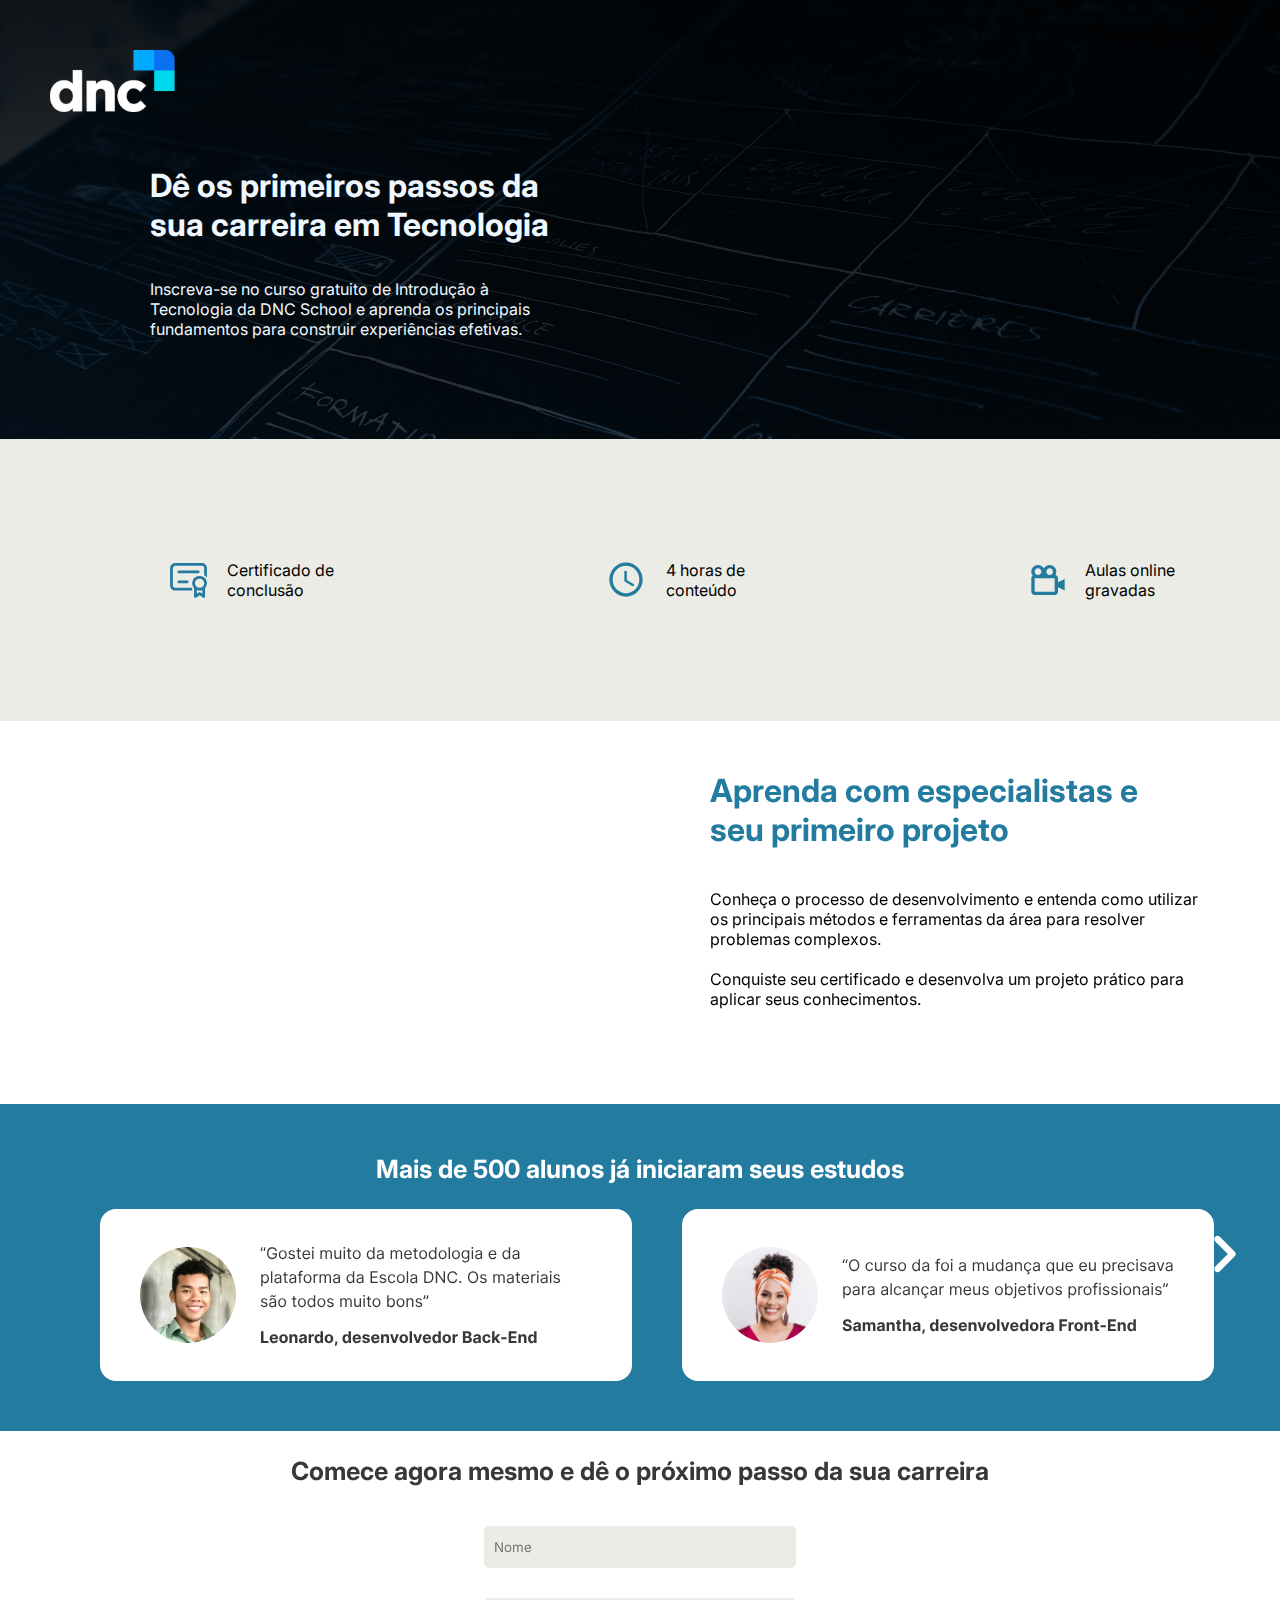
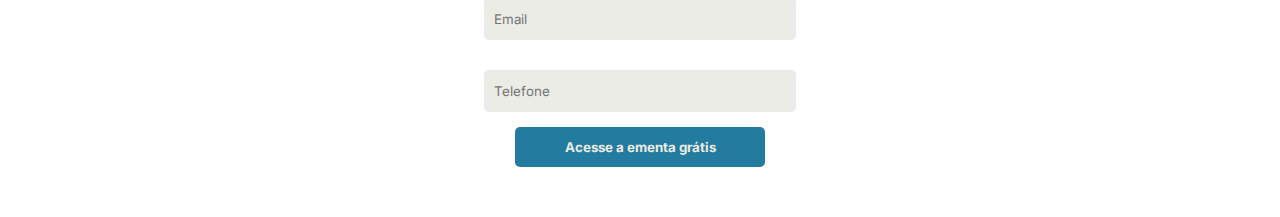
<file: index.html>
<!DOCTYPE html>
<html lang="pt-br">
<head>
    <meta charset="UTF-8">
    <meta name="viewport" content="width=device-width, initial-scale=1.0">
    <link rel="preconnect" href="https://fonts.googleapis.com">
    <link rel="preconnect" href="https://fonts.gstatic.com" crossorigin>
    <link href="https://fonts.googleapis.com/css2?family=Inter:wght@100..900&display=swap" rel="stylesheet">
    <link rel="stylesheet" href="style.css">
    <title>Escola DNC</title>
</head>
<body>
    <!-- MENU PRINCIPAL -->
    <div id="menu-superior">
        <a href="https://www.escoladnc.com.br/"> <img src="./imagens/logo.svg" id="logo" alt=""> </a>
        
        <h1 id="titulo-principal">Dê os primeiros passos da <br> 
        sua carreira em Tecnologia </h1>
        <p id="sobre-titulo">Inscreva-se no curso gratuito de Introdução à<br>
         Tecnologia da DNC School e aprenda os principais <br>
        fundamentos para construir experiências efetivas.</p>
    </div >

    <!-- MENU INFORMACIONAL-->
    <div id="menu-informacional">
        <p class="textoinformativo"> <img src="icones/certificado.svg" class="icones" alt=""> Certificado de conclusão</p>    
        <p class="textoinformativo"> <img src="icones/relogio.svg" class="icones" alt=""> 4 horas de conteúdo</p>
        <p class="textoinformativo"> <img src="icones/camera.svg" class="icones" alt="">Aulas online gravadas</p>
    </div>

    <!-- SEÇÃO VIDEO -->
    <div id="secaovideo">
        <iframe id="video" width="502" height="283" src="https://www.youtube.com/embed/ITxGkd9h4n4" title="DNC - A escola inovadora que forma profissionais de alta perfomance" frameborder="0" allow="accelerometer; autoplay; clipboard-write; encrypted-media; gyroscope; picture-in-picture; web-share" referrerpolicy="strict-origin-when-cross-origin" allowfullscreen></iframe>
        <div>
            <h1 id="titulovideo">
                Aprenda com especialistas e <br>
                seu primeiro projeto
            </h1> <br> <br>
            <p id="textovideo">
                Conheça o processo de desenvolvimento e entenda como utilizar <br>
                os principais métodos e ferramentas da área para resolver <br>
                problemas complexos. <br> <br>
    
                Conquiste seu certificado e desenvolva um projeto prático para <br>
                aplicar seus conhecimentos.
            </p>
        </div>
    </div>

        <!-- CARROSEL-->
    <div id="carrosel">
    <h1 id="titulo-carrosel">Mais de 500 alunos já iniciaram seus estudos</h1>
    
    <!--DIV CARDS-->
    <div id="div-cards">
        <img id="seta-esquerda" onclick="RolarParaEsquerda()" class="seta" src="icones/seta-esquerda.svg" alt="">
        <img id="leonardo" class="card" src="./cards/leonardo.svg" alt="">
        <img id="samantha" class="card" src="cards/samantha.svg" alt="">
        <img id="bruna" class="card" src="./cards/bruna.svg" alt="">
        <img id="seta-direita" onclick="RolarParaDireita()"  class="seta" src="icones/seta-direita.svg" alt="">
    </div>
    
    </div>

    <!--FORMULARIO-->
    <div id="formulario">
    <h1 id="titulo-formulario"> Comece agora mesmo e dê o próximo passo da sua carreira</h1>
        <form action="https://api.sheetmonkey.io/form/8PVaiJTys9CsHUKMcS6Dqc" method="post">
            <input type="text" placeholder="Nome" name="Name" required> <br>
            <input type="email" placeholder="Email" name="Email" required> <br>
            <input type="number" placeholder="Telefone" name="Phone" > <br>
            <input type="hidden" name="Created" value="x-sheetmonkey-current-date-time" />
            <button type="submit">Acesse a ementa grátis</button>

            <script src="index.js"></script>
        </form>
    </div>


</body>
</html>
</file>
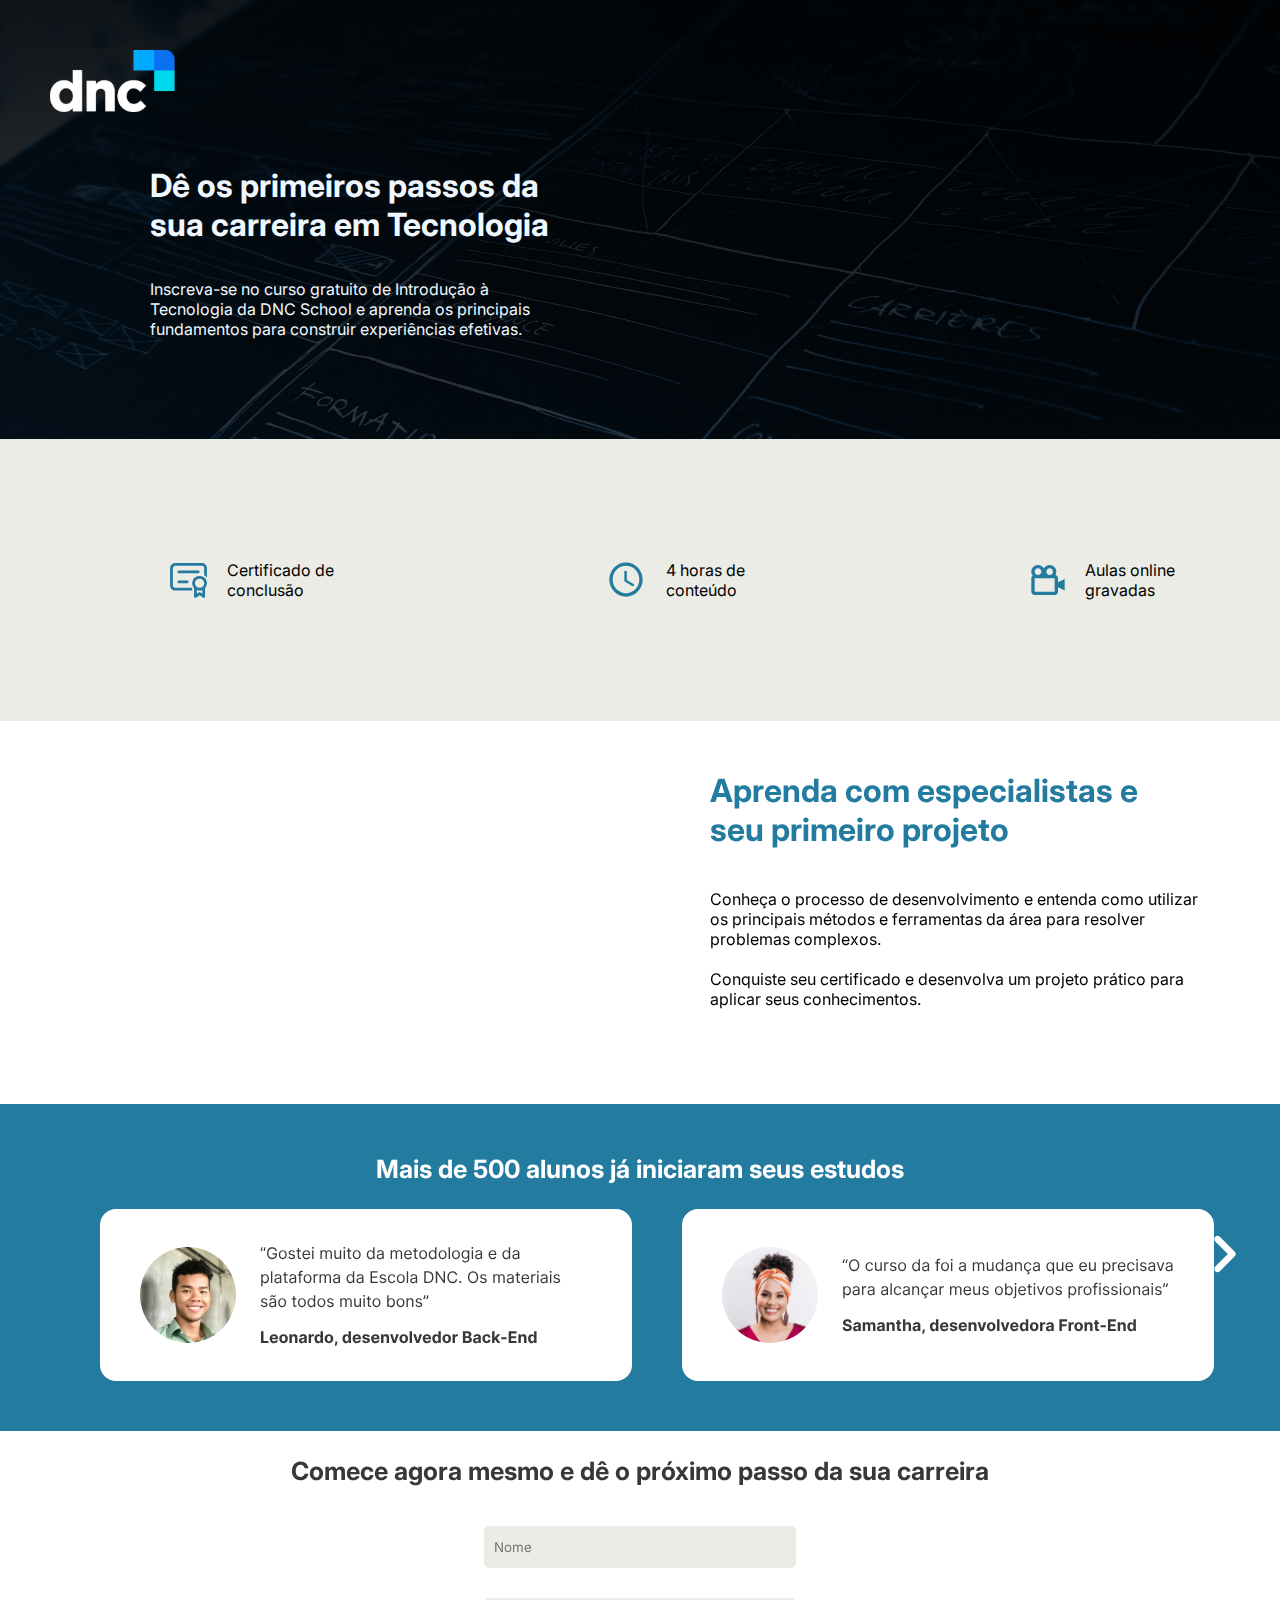
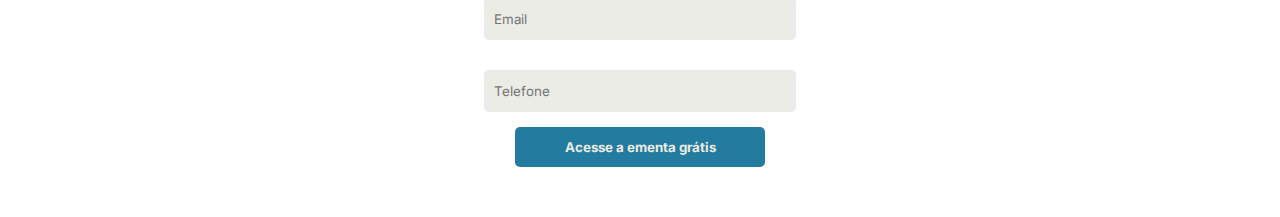
<file: Projeto-LandinPage/index.html>
<!DOCTYPE html>
<html lang="pt-br">
<head>
    <meta charset="UTF-8">
    <meta name="viewport" content="width=device-width, initial-scale=1.0">
    <link rel="preconnect" href="https://fonts.googleapis.com">
    <link rel="preconnect" href="https://fonts.gstatic.com" crossorigin>
    <link href="https://fonts.googleapis.com/css2?family=Inter:wght@100..900&display=swap" rel="stylesheet">
    <link rel="stylesheet" href="style.css">
    <title>Escola DNC</title>
</head>
<body>
    <!-- MENU PRINCIPAL -->
    <div id="menu-superior">
        <a href="https://www.escoladnc.com.br/"> <img src="./imagens/logo.svg" id="logo" alt=""> </a>
        <script src="index.js"></script>
        <h1 id="titulo-principal">Dê os primeiros passos da <br> 
        sua carreira em Tecnologia </h1>
        <p id="sobre-titulo">Inscreva-se no curso gratuito de Introdução à<br>
         Tecnologia da DNC School e aprenda os principais <br>
        fundamentos para construir experiências efetivas.</p>
    </div >

    <!-- MENU INFORMACIONAL-->
    <div id="menu-informacional">
        <p class="textoinformativo"> <img src="icones/certificado.svg" class="icones" alt=""> Certificado de conclusão</p>    
        <p class="textoinformativo"> <img src="icones/relogio.svg" class="icones" alt=""> 4 horas de conteúdo</p>
        <p class="textoinformativo"> <img src="icones/camera.svg" class="icones" alt="">Aulas online gravadas</p>
    </div>

    <!-- SEÇÃO VIDEO -->
    <div id="secaovideo">
        <iframe id="video" width="502" height="283" src="https://www.youtube.com/embed/ITxGkd9h4n4" title="DNC - A escola inovadora que forma profissionais de alta perfomance" frameborder="0" allow="accelerometer; autoplay; clipboard-write; encrypted-media; gyroscope; picture-in-picture; web-share" referrerpolicy="strict-origin-when-cross-origin" allowfullscreen></iframe>
        <div>
            <h1 id="titulovideo">
                Aprenda com especialistas e <br>
                seu primeiro projeto
            </h1> <br> <br>
            <p id="textovideo">
                Conheça o processo de desenvolvimento e entenda como utilizar <br>
                os principais métodos e ferramentas da área para resolver <br>
                problemas complexos. <br> <br>
    
                Conquiste seu certificado e desenvolva um projeto prático para <br>
                aplicar seus conhecimentos.
            </p>
        </div>
    </div>

        <!-- CARROSEL-->
    <div id="carrosel">
    <h1 id="titulo-carrosel">Mais de 500 alunos já iniciaram seus estudos</h1>
    
    <!--DIV CARDS-->
    <div id="div-cards">
        <img id="seta-esquerda" onclick="RolarParaEsquerda()" class="seta" src="icones/seta-esquerda.svg" alt="">
        <img id="leonardo" class="card" src="./cards/leonardo.svg" alt="">
        <img id="samantha" class="card" src="cards/samantha.svg" alt="">
        <img id="bruna" class="card" src="./cards/bruna.svg" alt="">
        <img id="seta-direita" onclick="RolarParaDireita()"  class="seta" src="icones/seta-direita.svg" alt="">
    </div>
    
    </div>

    <!--FORMULARIO-->
    <div id="formulario">
    <h1 id="titulo-formulario"> Comece agora mesmo e dê o próximo passo da sua carreira</h1>
        <form action="https://api.sheetmonkey.io/form/8PVaiJTys9CsHUKMcS6Dqc" method="post">
            <input type="text" placeholder="Nome" name="Name" required> <br>
            <input type="email" placeholder="Email" name="Email" required> <br>
            <input type="number" placeholder="Telefone" name="Phone" > <br>
            <input type="hidden" name="Created" value="x-sheetmonkey-current-date-time" />
            <button type="submit">Acesse a ementa grátis</button>

        </form>
    </div>













</body>
</html>
</file>
<file: style.css>
*{
    margin: 0px;
   
    font-family: "inter";
}

#logo{
    margin-left: 50px;
    margin-top: 50px;
}

#titulo-principal{
    margin-left: 150px;
    margin-top: 50px;    
}

#sobre-titulo{
    margin-left: 150px;
    margin-top: 35px;
    padding-bottom: 100px;
}

#menu-superior{
    background-image: url(imagens/fundo-menu-suoerior.svg);
    color: aliceblue;
}

#menu-informacional{
    background-color: #EAECE5;
    display: grid;
    grid-auto-flow: column;
    columns: auto;
}

.icones{
    margin: 50px 0px 50px 100px;
    padding: 20px;

}

#secaovideo{
    display: grid;
    grid-auto-flow: column;
    columns: auto;
}

.textoinformativo{
    margin: 50px 50px 50px; 
    display: flex;
    align-items: center;
}

#titulovideo{
    color: #247BA0;
    margin-top: 50px;
}

#video{
    margin: 50px 25px 50px 100px;

}

#carrosel{
    background-color: #247BA0;
    padding: 50px;    

}

#titulo-carrosel{
    color: white;
    text-align:center;
    font-size: 25px;
}

#div-cards{
    margin-top: 25px;
    display: grid;
    grid-auto-flow: column;

}

.card{
    margin-left: 50px;
}

#seta-esquerda{
    display: none;
    
}


#bruna{
    display:none;   
}

.seta{
    margin-top: 120%;
    cursor: pointer;
}

.seta:hover{
    transform: translateY(-7px);
    transition-duration: 0,5s;
}

#formulario{
    text-align: center;

}


#titulo-formulario{
    font-size: 25px;
    margin: 25px;
    color:#383838;
}

input{
    width: 300px;
    height: 40px;
    background-color:#EAECE5;
    margin: 15px;
    border: 0px;
    border-radius: 5px;
    padding-left: 10px;
}

button{
    background-color: #247BA0;
    height: 40px;
    width: 250px;
    border: 0px;
    border-radius: 5px;
    margin-bottom: 50px;
    font-weight: bolder;
    color: #EAECE5;
    cursor: pointer;
}

button:hover{
    background-color: #318fb8;
    color: white;
    transform: translateY(-8px);
    box-shadow: 0px 15px 20px #0510306b;
    transition-duration:0.5s
}
</file>
<file: Projeto-LandinPage/style.css>
*{
    margin: 0px;
   
    font-family: "inter";
}

#logo{
    margin-left: 50px;
    margin-top: 50px;
}

#titulo-principal{
    margin-left: 150px;
    margin-top: 50px;    
}

#sobre-titulo{
    margin-left: 150px;
    margin-top: 35px;
    padding-bottom: 100px;
}

#menu-superior{
    background-image: url(imagens/fundo-menu-suoerior.svg);
    color: aliceblue;
}

#menu-informacional{
    background-color: #EAECE5;
    display: grid;
    grid-auto-flow: column;
    columns: auto;
}

.icones{
    margin: 50px 0px 50px 100px;
    padding: 20px;

}

#secaovideo{
    display: grid;
    grid-auto-flow: column;
    columns: auto;
}

.textoinformativo{
    margin: 50px 50px 50px; 
    display: flex;
    align-items: center;
}

#titulovideo{
    color: #247BA0;
    margin-top: 50px;
}

#video{
    margin: 50px 25px 50px 100px;

}

#carrosel{
    background-color: #247BA0;
    padding: 50px;    

}

#titulo-carrosel{
    color: white;
    text-align:center;
    font-size: 25px;
}

#div-cards{
    margin-top: 25px;
    display: grid;
    grid-auto-flow: column;

}

.card{
    margin-left: 50px;
}

#seta-esquerda{
    display: none;
    
}


#bruna{
    display:none;   
}

.seta{
    margin-top: 120%;
    cursor: pointer;
}

.seta:hover{
    transform: translateY(-7px);
    transition-duration: 0,5s;
}

#formulario{
    text-align: center;

}


#titulo-formulario{
    font-size: 25px;
    margin: 25px;
    color:#383838;
}

input{
    width: 300px;
    height: 40px;
    background-color:#EAECE5;
    margin: 15px;
    border: 0px;
    border-radius: 5px;
    padding-left: 10px;
}

button{
    background-color: #247BA0;
    height: 40px;
    width: 250px;
    border: 0px;
    border-radius: 5px;
    margin-bottom: 50px;
    font-weight: bolder;
    color: #EAECE5;
    cursor: pointer;
}

button:hover{
    background-color: #318fb8;
    color: white;
    transform: translateY(-8px);
    box-shadow: 0px 15px 20px #0510306b;
    transition-duration:0.5s
}
</file>
